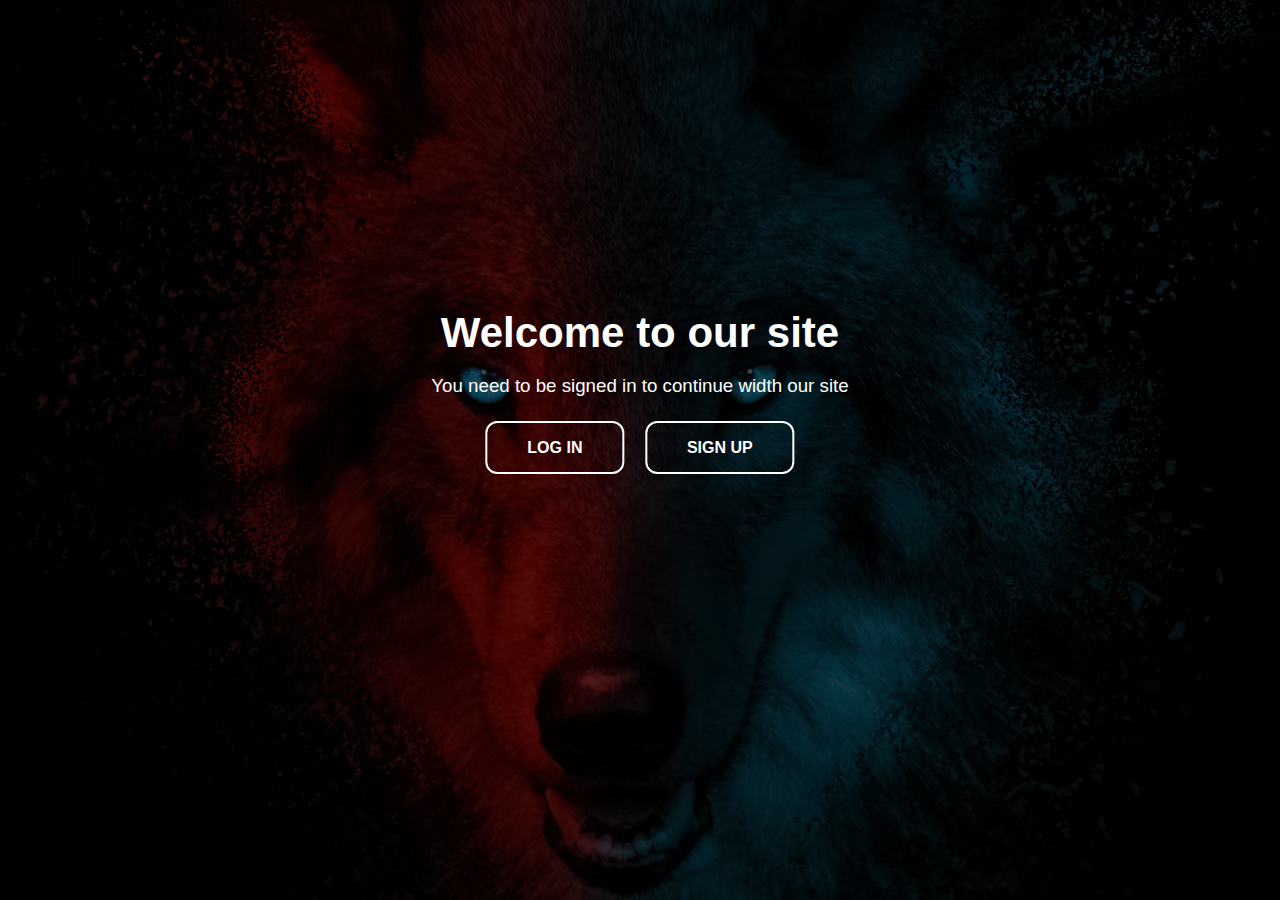
<file: index.html>
<!DOCTYPE html>
<html lang="en">
<head>
    <meta charset="UTF-8">
    <meta http-equiv="X-UA-Compatible" content="IE=edge">
    <meta name="viewport" content="width=device-width, initial-scale=1.0">
    <title>Welcome to Webhoster</title>
    <link rel="stylesheet" href="style.css">
</head>
<body>
    <div class="lion-background">
        <div class="askLoginContent">
            <h1>Welcome to our site</h1>
            <h3>You need to be signed in to continue width our site</h3>
            <ul>
                <li><a href="/LoginAndSignupScreens/log-in.html">Log in</a></li>
                <li><a href="/LoginAndSignupScreens/sign-up.html">Sign up</a></li>
            </ul>
        </div>
    </div>
</body>
</html>
</file>
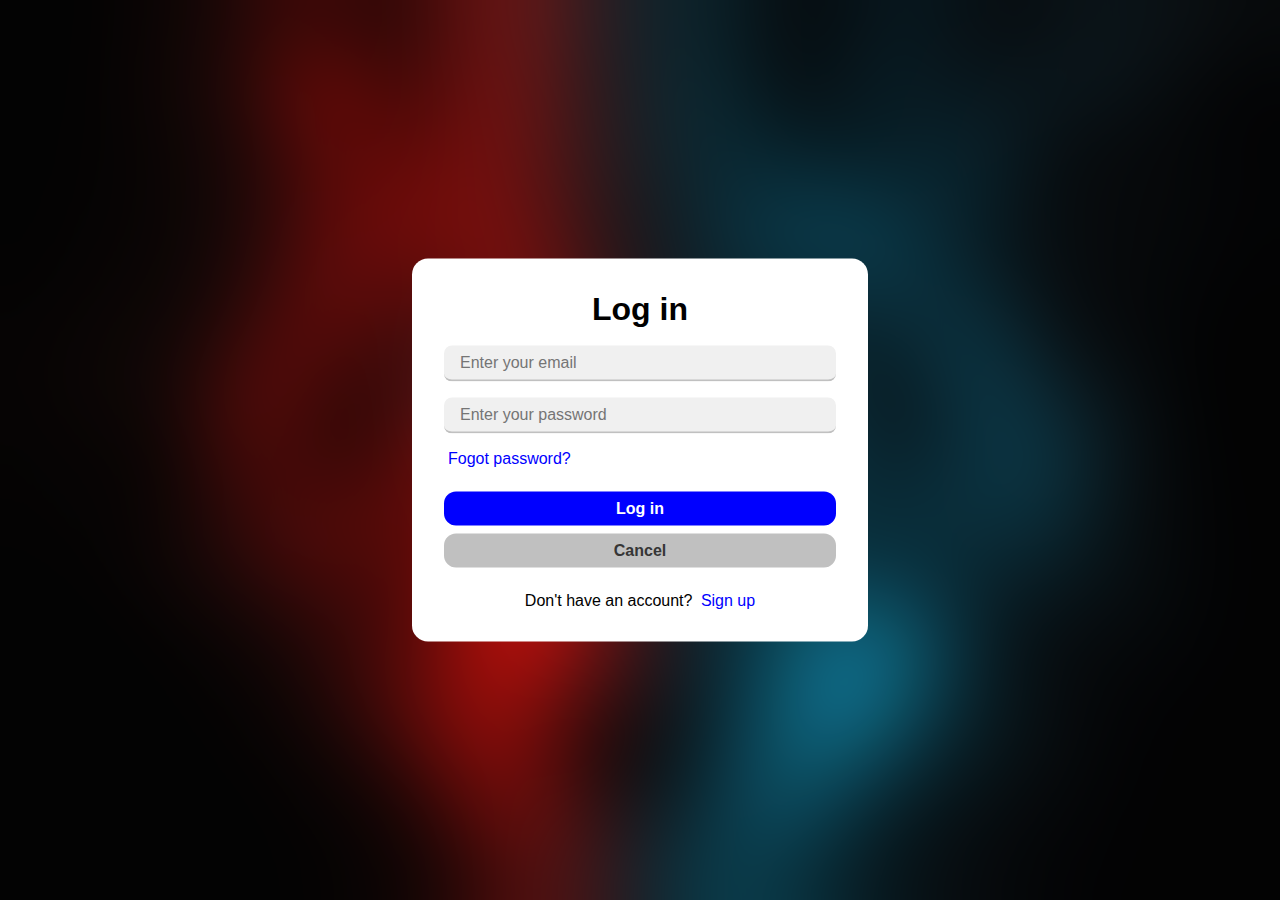
<file: log-in.html>
<!DOCTYPE html>
<html lang="en">
<head>
    <meta charset="UTF-8">
    <meta http-equiv="X-UA-Compatible" content="IE=edge">
    <meta name="viewport" content="width=device-width, initial-scale=1.0">
    <link rel="stylesheet" href="style.css">
    <title>Log in</title>
</head>
<body>
    <div class="log-back">
        <div class="blur-effect">
            <form method="post">
                <h1>Log in</h1><br>
                <div class="text-input">
                    <input type="text" required placeholder="Enter your email"><br>
                    <input type="password" required placeholder="Enter your password">
                </div>
                <a href="#">Fogot password?</a><br>
                <input type="button" id="submit-button" value="Log in">
                <input type="button" id="back-button" value="Cancel">
                <div class="alternativePart">
                    Don't have an account? <a href="/LoginAndSignupScreens/sign-up.html">Sign up</a>
                </div>
            </form>
        </div>
    </div>    
</body>
</html>
</file>
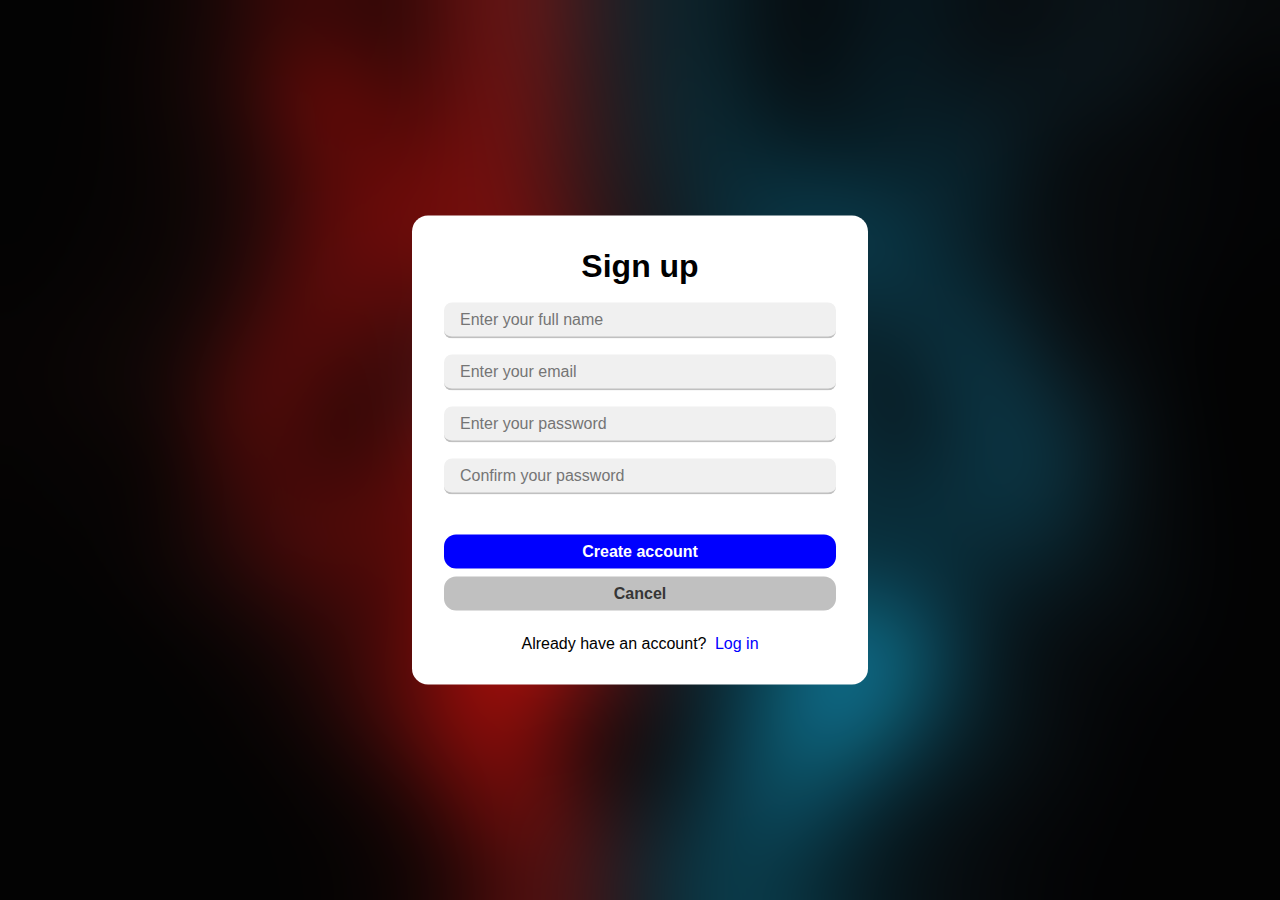
<file: sign-up.html>
<!DOCTYPE html>
<html lang="en">
<head>
    <meta charset="UTF-8">
    <meta http-equiv="X-UA-Compatible" content="IE=edge">
    <meta name="viewport" content="width=device-width, initial-scale=1.0">
    <link rel="stylesheet" href="style.css">
    <title>Log in</title>
</head>
<body>
    <div class="log-back">
        <div class="blur-effect">
            <form method="post">
                <h1>Sign up</h1><br>
                <div class="text-input">
                    <input type="text" required placeholder="Enter your full name"><br>
                    <input type="text" required placeholder="Enter your email"><br>
                    <input type="password" required placeholder="Enter your password"><br>
                    <input type="password" required placeholder="Confirm your password">
                </div>
                <input type="button" id="submit-button" value="Create account">
                <input type="button" id="back-button" value="Cancel">
                <div class="alternativePart">
                    Already have an account? <a href="/LoginAndSignupScreens/log-in.html">Log in</a>
                </div>
            </form>
        </div>
    </div>    
</body>
</html>
</file>
<file: style.css>
*{
    padding: 0;
    margin: 0;
    font-family: 'Segoe UI', Tahoma, Geneva, Verdana, sans-serif;
}

.lion-background{
    width: 100%;
    height: 100vh;
    background: rgba(0, 0, 0, 0.675) url(back.jpg);
    background-size: cover;
    background-position: center;
    background-blend-mode: darken;
}

.log-back{
    width: 100%;
    height: 100vh;
    background: url(back.jpg);
    background-size: cover;
    background-position: center;
}


.askLoginContent {
    position: absolute;
    top: 42.5%;
    left: 50%;
    transform: translate(-50%, -50%);
    text-align: center;
}


.askLoginContent h1{
    color: white;
    margin-bottom: 18px;
    font-weight: 900px;
    font-size: 42px;
}

.askLoginContent h3 {
    color: white;
    font-weight: 400;
    margin-bottom: 42px;
}

.askLoginContent ul li {
    display: inline-block;
}

@media (min-width:541px) {

    .askLoginContent ul li a {
        text-decoration: none;
        padding: 16px 40px;
        margin: 8px;
        font-weight: 600;
        background: transparent;
        text-transform: uppercase;
        color: white;
        border-radius: 12px;
        font-size: medium;
        border: 2px solid white;
        transition: 0.45s ease;
    }
    
    .askLoginContent ul li a:hover {
        background: blue;
        border: 2px solid blue;
    }
    
}

@media (max-width: 850px) {
    .askLoginContent {
        width: 100%;
    }
}

@media (max-width: 540px){
    
    .askLoginContent {
        position: fixed;
        width: 100%;
    }

    .askLoginContent ul li {
        display: list-item;
        margin-top: 24px;
        padding: 10px;
        margin-left: 24px;
        margin-right: 24px;
        border-radius: 12px;
        background: transparent;
        transition: 0.45s ease;
        cursor: pointer;
        border: 2px solid white;
    }

    .askLoginContent ul li:hover {
        background: blue;
        border: 2px solid blue;
    }

    .askLoginContent ul li a {
        text-decoration: none;
        color: white;
        font-weight: 600;
        text-transform: uppercase;
    }
    .askLoginContent h3 {
        font-size: medium;
        margin-left: 24px;
        margin-right: 24px;
    }
    .askLoginContent h1 {
        font-size: 24px;
        margin-left: 24px;
        margin-right: 24px;   
    }
}

.blur-effect {
    height: 100%;
    width: 100%;
    background: rgba(225, 225, 225, 0.01);
    backdrop-filter: blur(50px);
}

@media (min-width:541px) {
    .blur-effect form {
        background: white;
        position: absolute;
        top: 50%;
        left: 50%;
        transform: translate(-50%, -50%);
        border-radius: 16px;
        padding: 32px;
        
    }

    @media (max-height:520px) {
        .blur-effect form {
            height: 75vh;
            overflow-y: scroll;
            border-radius: 0px;
        }
    }

    .blur-effect form h1 {
        text-align: center;
    }
    .text-input input {
        margin-bottom: 16px;
        padding: 8px 16px;
        font-size: medium;
        width: 360px;
        border-radius: 8px;
        border: none;
        outline: none;
        border-bottom: 2px solid silver;
        transition: 0.45s ease;
        background: rgb(240, 240, 240);
    }

    .text-input input:hover {
        border-bottom: 2px solid gray;
    }

    .text-input input:focus {
        border-bottom: 2px solid blue;
    }

    .blur-effect form a {
        margin-left: 4px;
        text-decoration: none;
        color: blue;
    }

    .blur-effect form a:hover{
        text-decoration: underline;
    }

    #submit-button{
        border: none;
        outline: none;
        border-bottom: none;
        background: blue;
        color: white;
        font-size: medium;
        margin-top: 24px;
        font-weight: 600;
        padding: 8px;
        width: 100%;
        border-radius: 12px;
        transition: 0.45s ease;
    }

    #submit-button:hover {
        background: rgb(0, 110, 255);
    }

    #back-button{
        border: none;
        outline: none;
        border-bottom: none;
        background: silver;
        color: rgb(54, 54, 54);
        font-size: medium;
        font-weight: 600;
        margin-top: 8px;
        padding: 8px;
        width: 100%;
        border-radius: 12px;
        transition: 0.45s ease;
    }
    #back-button:hover{
        background: rgb(141, 141, 141);
        color: black;
    }
    .alternativePart {
        text-align: center;
        margin-top: 24px;
        margin-top: 24px;
    }
}


@media (max-width:540px) {
    .blur-effect form {
        position: absolute;
        background: white;
        left: 0;
        text-align: center;
        height: 100vh;
        right: 0;    
    }

    .blur-effect form {
        overflow-y: scroll;
    }

    .blur-effect form h1 {
        text-align: center;
        padding-top: 32px;
    }

    .blur-effect{
        background: silver;
    }

    .text-input {
        width: 100%;
        text-align: center;
    }
    .text-input input {
        position: static;
        margin-bottom: 16px;
        padding: 8px 16px;
        font-size: medium;
        border-radius: 8px;
        border: none;
        outline: none;
        border-bottom: 2px solid silver;
        width: 360px;    
        background: rgb(240, 240, 240);
    }

    .text-input input:hover {
        border-bottom: 2px solid gray;
    }

    .text-input input:focus {
        border-bottom: 2px solid blue;
    }

    .blur-effect form a {
        margin-left: 4px;
        text-decoration: none;
        color: blue;
    }

    .blur-effect form a:hover{
        text-decoration: underline;
    }

    #submit-button{
        border: none;
        outline: none;
        border-bottom: none;
        background: blue;
        color: white;
        font-size: medium;
        margin-top: 24px;
        font-weight: 600;
        padding: 8px;
        width: 392px;
        border-radius: 12px;
    }

    #submit-button:hover {
        background: rgb(0, 110, 255);
    }

    #back-button{
        border: none;
        outline: none;
        border-bottom: none;
        background: silver;
        color: rgb(54, 54, 54);
        font-size: medium;
        font-weight: 600;
        margin-top: 8px;
        padding: 8px;
        width: 392px;
        border-radius: 12px;
    }
    #back-button:hover{
        background: rgb(141, 141, 141);
        color: black;
    }
    .alternativePart {
        text-align: center;
        margin-top: 24px;
        margin-top: 24px;
    }
}


@media (max-width:460px) {
    #submit-button{
        width: 322px;
    }
    #back-button{
        width: 322px;
    }

    .text-input input {
        width: 290px;
    }
}

@media (max-width:366px) {
    #submit-button{
        width: 282px;
    }
    #back-button{
        width: 282px;
    }

    .text-input input {
        width: 250px;
    }
}

@media (max-width:320px) {
    #submit-button{
        width: 242px;
    }
    #back-button{
        width: 242px;
    }

    .text-input input {
        width: 210px;
    }
}

@media (max-width:290px) {
    #submit-button{
        width: 202px;
    }
    #back-button{
        width: 202px;
    }

    .text-input input {
        width: 170px;
    }
    .blur-effect form a {
        padding-left: 20px;
        padding-right: 20px;
    }
}

@media (max-width:250px) {
    #submit-button{
        width: 172px;
    }
    #back-button{
        width: 172px;
    }

    .text-input input {
        width: 140px;
    }
    .blur-effect form a {
        padding-left: 20px;
        padding-right: 20px;
    }
}
</file>
